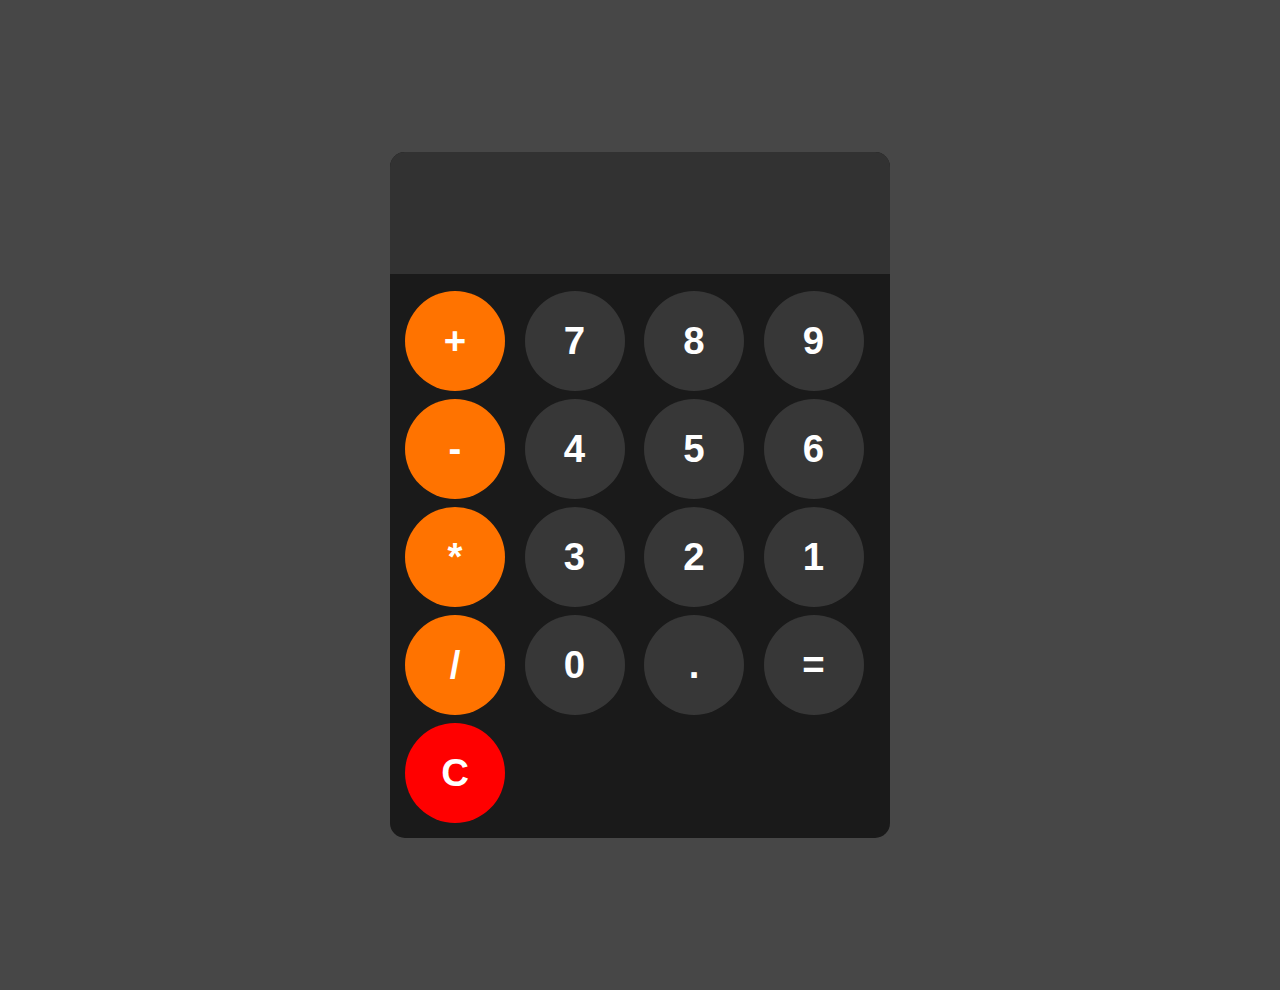
<file: js_calculator/index.html>
<!DOCTYPE html>
<html lang="en">
<head>
    <meta charset="UTF-8">
    <meta name="viewport" content="width=device-width, initial-scale=1.0">
    <title>Document</title>
    <link rel="stylesheet" href="style.css">
</head>
<body>
    <div id="container">
        <input id="display" readonly>
        <div id="keys">
            <button onclick="appendToDisplay('+')" class="operator-btn">+</button>
            <button onclick="appendToDisplay('7')">7</button>
            <button onclick="appendToDisplay('8')">8</button>
            <button onclick="appendToDisplay('9')">9</button>
            <button onclick="appendToDisplay('-')"class="operator-btn">-</button>
            <button onclick="appendToDisplay('4')">4</button>
            <button onclick="appendToDisplay('5')">5</button>
            <button onclick="appendToDisplay('6')">6</button>
            <button onclick="appendToDisplay('*')"class="operator-btn">*</button>
            <button onclick="appendToDisplay('3')">3</button>
            <button onclick="appendToDisplay('2')">2</button>
            <button onclick="appendToDisplay('1')">1</button>
            <button onclick="appendToDisplay('/')"class="operator-btn">/</button>
            <button onclick="appendToDisplay('0')">0</button>
            <button onclick="appendToDisplay('.')">.</button>
            <button onclick="calculate()">=</button>
            <button onclick="clearScreen()"class="clear-btn">C</button>

            
        </div>
    </div>
    <script src="index.js"></script>
</body>
</html>
</file>
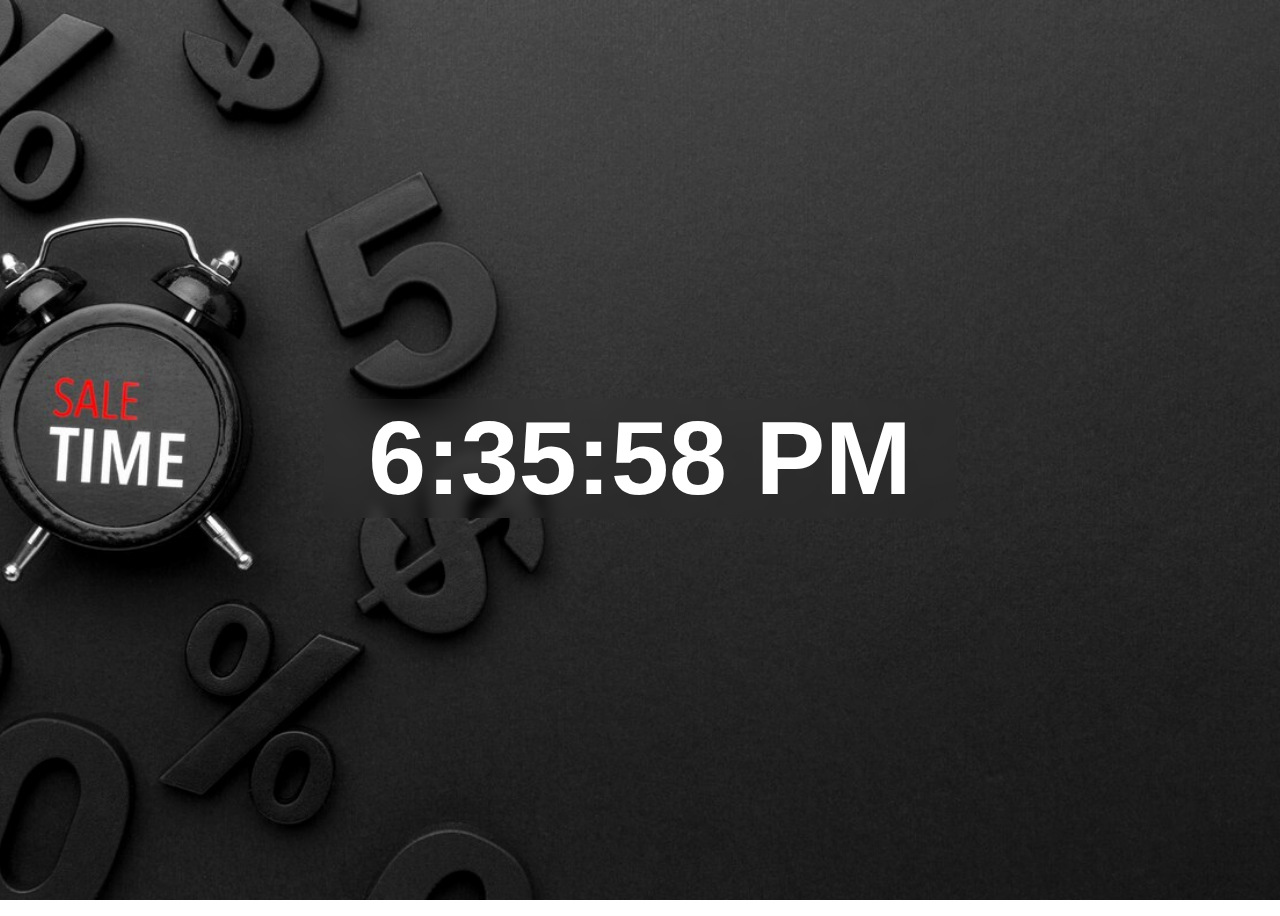
<file: js_digital_clock/index.html>
<!DOCTYPE html>
<html lang="en">
<head>
    <meta charset="UTF-8">
    <meta name="viewport" content="width=device-width, initial-scale=1.0">
    <title>digital clock</title>
    <link rel="stylesheet" href="style.css">
</head>
<body>
    <div id="clock-container">
        <div id="clock">00:00:00</div>
    </div>
    <script src="index.js"></script>
</body>
</html>
</file>
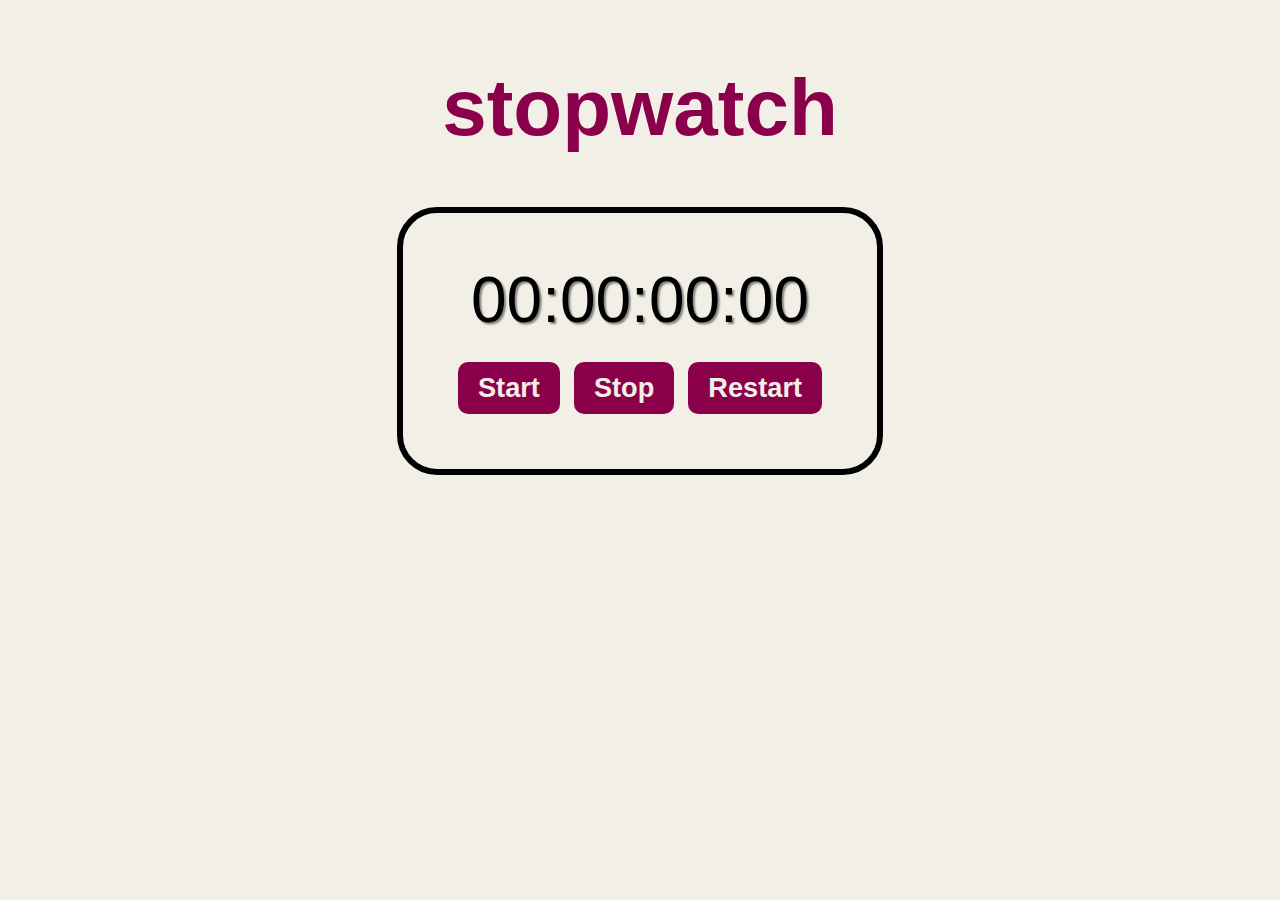
<file: js_stopwatch/index.html>
<!DOCTYPE html>
<html lang="en">
<head>
    <meta charset="UTF-8">
    <meta name="viewport" content="width=device-width, initial-scale=1.0">
    <title>Document</title>
    <link rel="stylesheet" href="style.css">
</head>
<body>
    <h1 id="myh1">stopwatch</h1>
    <div id="container">
       <div id="display">
        00:00:00:00
       </div>
       <div id="control">
            <button id="start" onclick="start()">Start</button>
            <button id="stop" onclick="stop()">Stop</button>
            <button id="reset" onclick="reset()">Restart</button>
       </div>
    </div>
    <script src="index.js"></script>
</body>
</html>
</file>
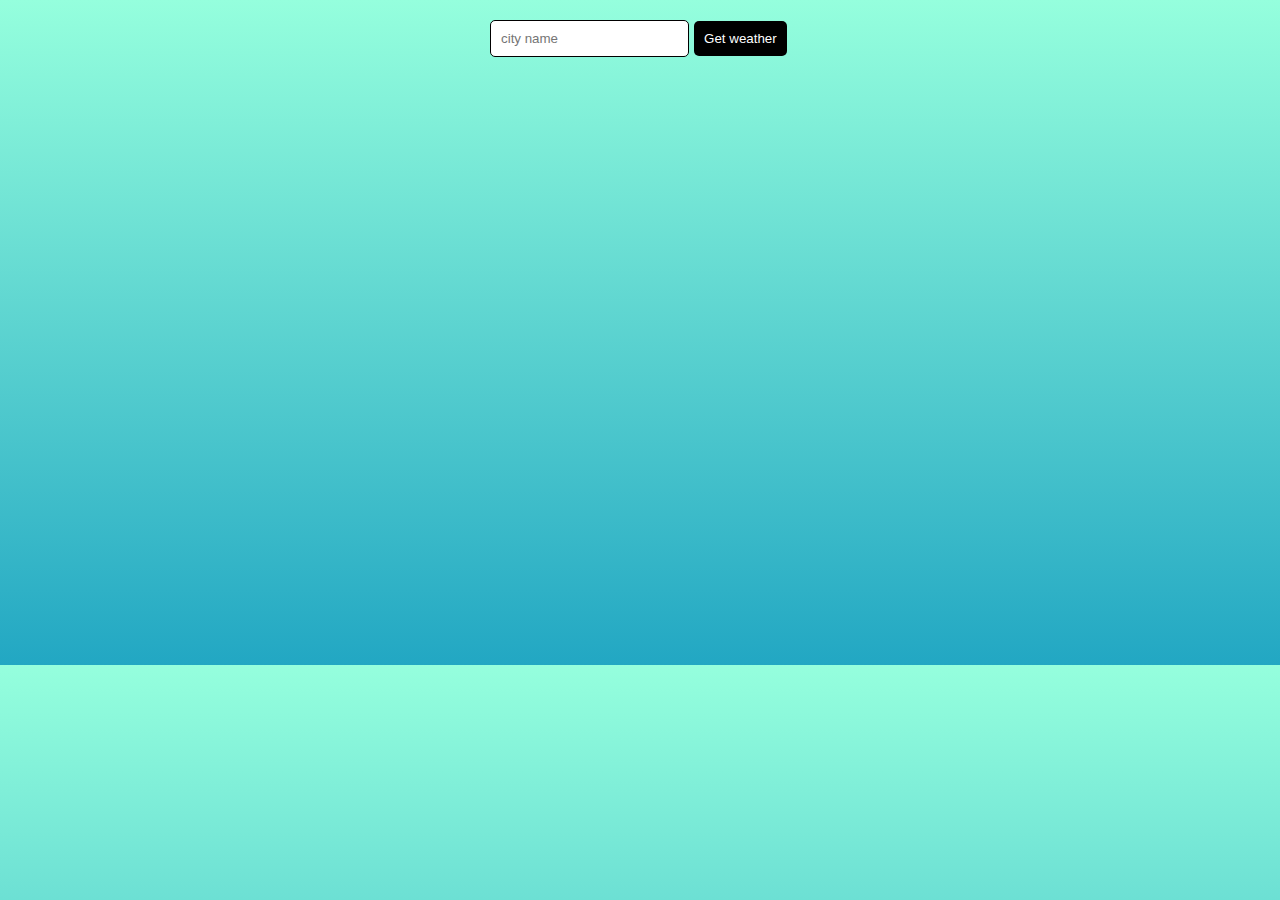
<file: js_weather_app/index.html>
<!DOCTYPE html>
<html lang="en">
<head>
    <meta charset="UTF-8">
    <meta name="viewport" content="width=device-width, initial-scale=1.0">
    <title>Document</title>
    <link rel="stylesheet" href="style.css">
</head>
<body>
    <form class="weatherForm">
        <input type="text" class="cityInput" placeholder="city name">
        <button type="submit">Get weather</button>
    </form>
    <div class="card" style="display: none;">
        
    </div>
    <script src="index.js"></script>
</body>
</html>
</file>
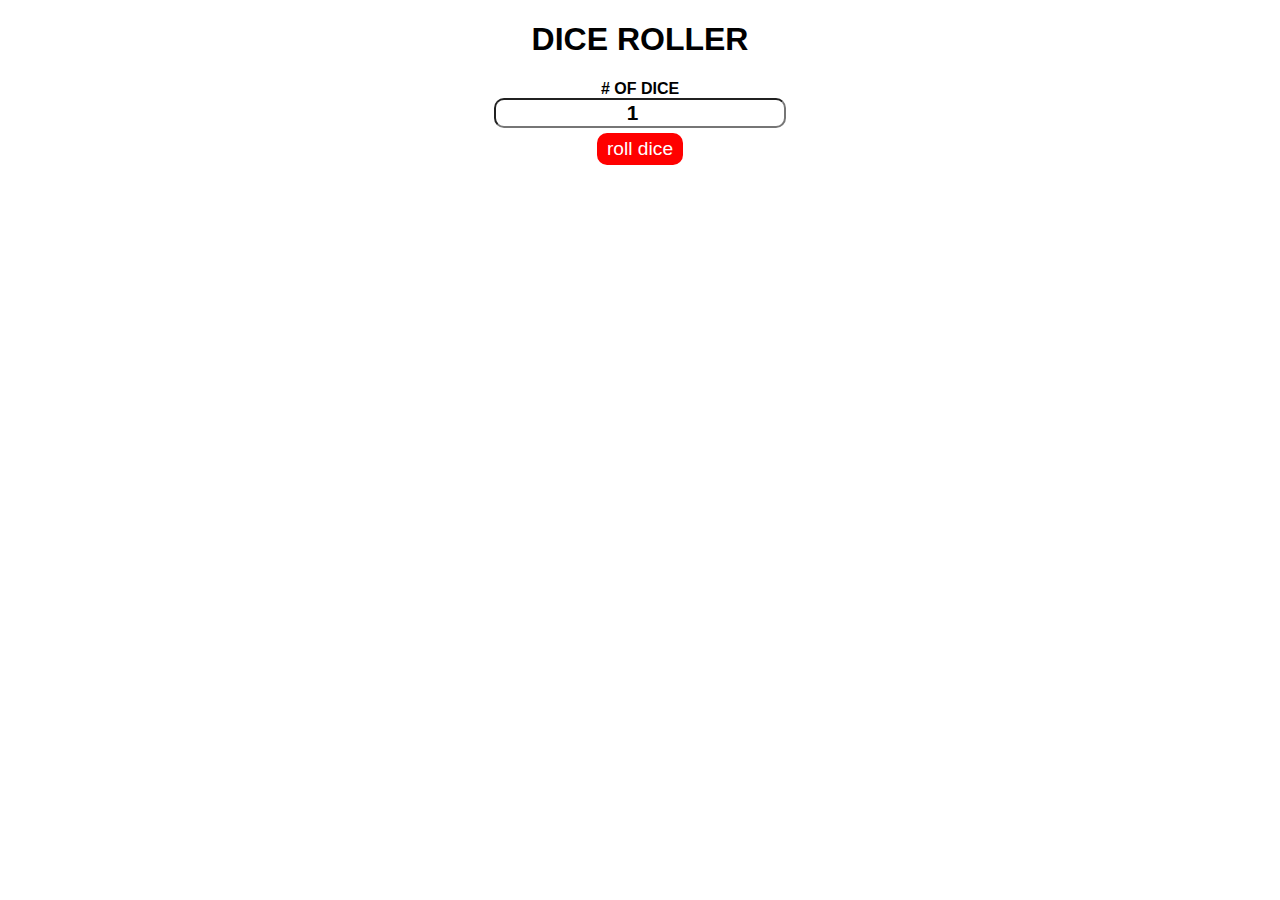
<file: jsdiceroller/index.html>
<!DOCTYPE html>
<html lang="en">
<head>
    <meta charset="UTF-8">
    <meta name="viewport" content="width=device-width, initial-scale=1.0">
    <title>Document</title>
    <link rel="stylesheet" href="style.css">
</head>
<body>
    <div id="container">
        <h1>DICE ROLLER</h1>
        <label># OF DICE</label><br>
        <input type="number" id="numofdice" value="1" min="1"><br>
        <button onclick="rolldice()">roll dice</button>
        <div id="diceresult"></div>
        <div id="diceimg"></div>
    </div>
    <script src="index.js"></script>
</body>
</html>
</file>
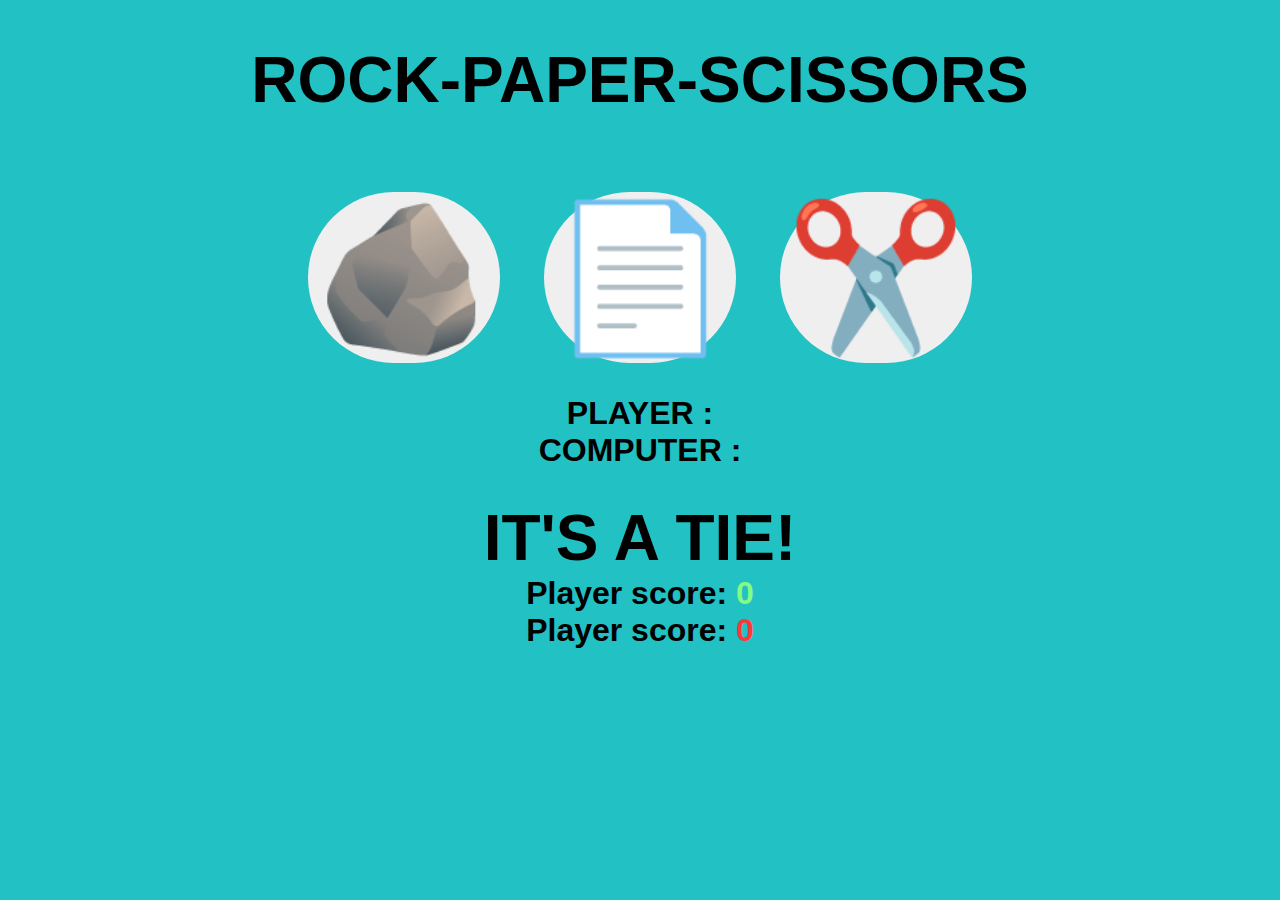
<file: rock-paper-scissors/index.html>
<!DOCTYPE html>
<html lang="en">
<head>
    <meta charset="UTF-8">
    <meta name="viewport" content="width=device-width, initial-scale=1.0">
    <title>RPC game</title>
    <link rel="stylesheet" href="style.css">
</head>
<body>
    <h1 id="myH1">ROCK-PAPER-SCISSORS</h1>
    <div class="choices">
        <button onclick="playGame('rock')">🪨</button>
        <button onclick="playGame('paper')">📄</button>
        <button onclick="playGame('scissors')">✂️</button>
    </div>
    <div id="playerDisplay">
        PLAYER :
    </div>
    <div id="computerDisplay">
        COMPUTER :
    </div>
    <div id="resultDisplay">
        IT'S A TIE!
    </div>

    <div class="scoreDisplay">Player score:
        <span id="playerScoreDisplay">
            0
        </span>
    </div>
    <div class="scoreDisplay">Player score:
        <span id="computerScoreDisplay">
            0
        </span>
    </div>

    

    <script src="index.js"></script>
</body>
</html>
</file>
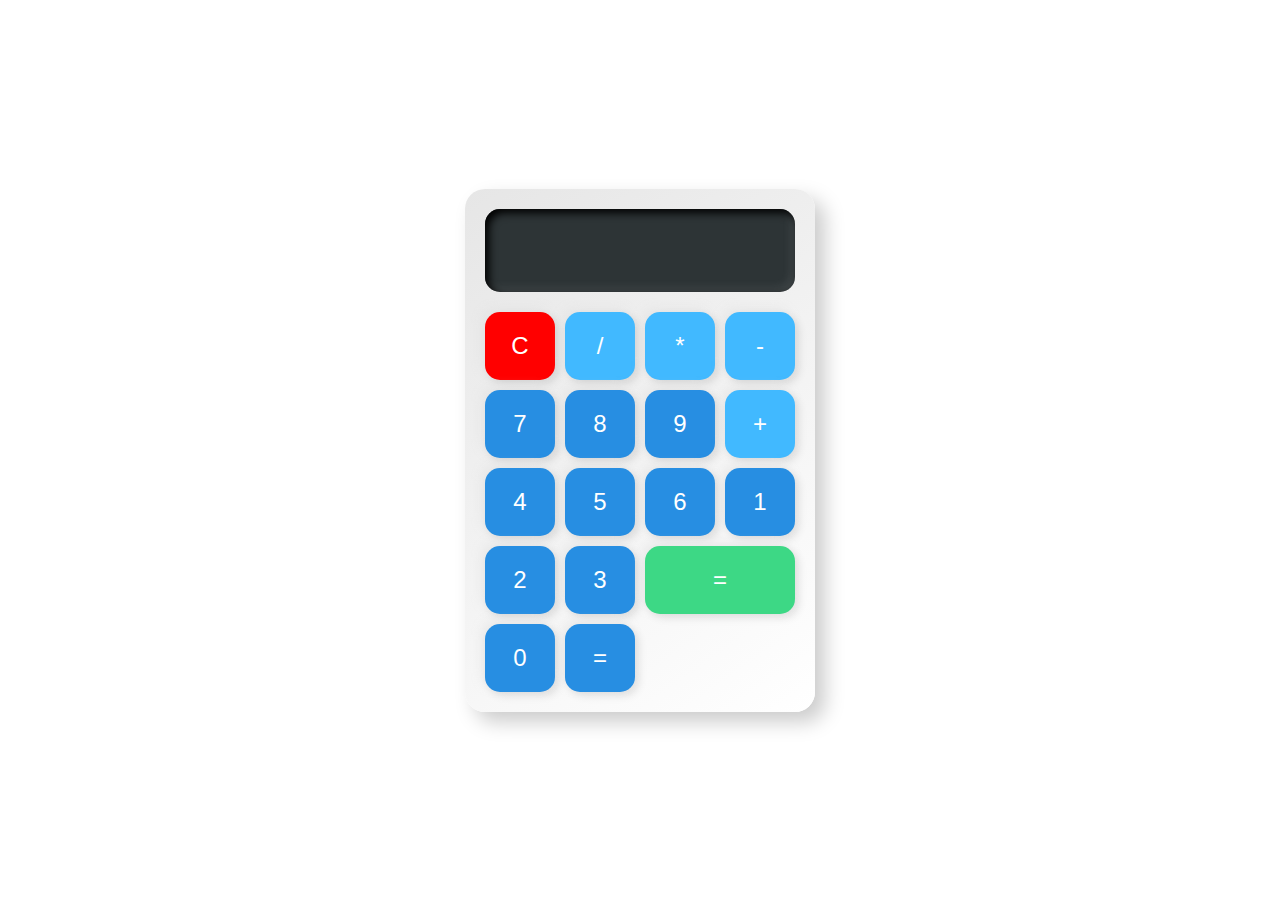
<file: jsf-cal/fcal.html>
<!DOCTYPE html>
<html lang="en">
<head>
    <meta charset="UTF-8">
    <meta name="viewport" content="width=device-width, initial-scale=1.0">
    <title>faulty calculator</title>
    <link rel="stylesheet" href="script.css">
</head>
<body>
    <div class="calculator">
        <div class="display">
            <input type="text" id="display"disabled>
        </div>
        <div class="buttons">
            <button class="btn clear" onclick="clearDisplay()">C</button>
            <button class="btn operator" onclick="appendValue('/')">/</button>
            <button class="btn operator" onclick="appendValue('*')">*</button>
            <button class="btn operator" onclick="appendValue('-')">-</button>
            <button class="btn number" onclick="appendValue('7')">7</button>
            <button class="btn number" onclick="appendValue('8')">8</button>
            <button class="btn number" onclick="appendValue('9')">9</button>
            <button class="btn operator" onclick="appendValue('+')">+</button>
            <button class="btn number" onclick="appendValue('4')">4</button>
            <button class="btn number" onclick="appendValue('5')">5</button>
            <button class="btn number" onclick="appendValue('6')">6</button>
            <button class="btn number" onclick="appendValue('1')">1</button>
            <button class="btn number" onclick="appendValue('2')">2</button>
            <button class="btn number" onclick="appendValue('3')">3</button>
            <button class="btn equals" onclick="calculate()">=</button>
            <button class="btn number" onclick="appendValue('0')">0</button>
            <button class="btn number" onclick="calculate()">=</button>
            
        </div>
    </div>


    <script src="fcal.js"></script>
    
</body>
</html>
</file>
<file: js_calculator/style.css>
body{
    margin: 0;
    justify-content: center;
    display: flex;
    align-items: center;
    height: 110vh;
    background-color: rgb(71, 71, 71);
}

#container{
    font-family: 'Franklin Gothic Medium', 'Arial Narrow', Arial, sans-serif;
    background-color: rgb(26, 26, 26);
    border-radius: 15px;
    max-width: 500px;
    overflow: hidden;
}
#display{
    width: 100%;
    padding: 15px;
    font-size: 5rem;
    margin-bottom: 2px;
    text-align: left;
    border: none;
    background-color: rgb(50, 50, 50);
    color: white;
}
#keys{
    display: grid;
    grid-template-columns: repeat(4,1fr);
    gap: 8px;
    padding: 15px;
}

button{ 
    width: 100px;
    height: 100px;
    border-radius: 50px;
    border: none;
    background-color: rgb(55, 55, 55);
    color: white;
    font-size: 2.4rem;
    font-family:'Franklin Gothic Medium', 'Arial Narrow', Arial, sans-serif;
    font-weight: bold;
    cursor: pointer;

}
button:hover{
    background-color: rgb(81, 81, 81);
}
button:active{
    background-color: rgb(120, 120, 120);
}
.operator-btn{
    background-color: rgb(255, 115, 0);
}
.operator-btn:hover{
    background-color: rgb(252, 150, 40);
}
.operator-btn:active{
    background-color: rgb(255, 127, 48);
}
.clear-btn{
    background-color: rgb(255, 0, 0);
}
.clear-btn:hover{
    background-color: rgb(253, 67, 67);
}
.clear-btn:active{
    background-color: rgb(255, 25, 25);
}
</file>
<file: js_digital_clock/style.css>
body{
    background-image: url(settime.jpg);
    width: auto;
    background-position: center;
    background-size: cover;
    background-attachment: fixed;


    
}
#clock-container{
    display: flex;
    justify-content: center;
    align-items: center;
    height: 100vh;
}
#clock{
    font-family: sans-serif;  
    font-size: 6.5rem;
    font-weight: bold;
    text-align: center;
    color: white;
    backdrop-filter: blur(6px);
    width: 50%;

}
</file>
<file: js_stopwatch/style.css>
body{
    background-color: #f2f0e6;
    flex-direction: column;
    align-items: center;
    display: flex;
}
#myh1{
    font-size: 5rem;
    font-family: Arial, Helvetica, sans-serif;
    color:#8B004B;

}
#container{
    display: flex;
    align-items: center;
    flex-direction: column;
    border: 6px solid ;
    border-radius: 40px;
    padding: 50px;  
}
#display{
    font-size: 4rem;
    font-family: Impact, Haettenschweiler, 'Arial Narrow Bold', sans-serif;
    color: #000000;
    text-shadow: 2px 2px 2px rgba(0, 0, 0, 0.464);
    margin-bottom: 20px;

}
#control button{
    font-size: 1.7rem;
    font-weight: bold;
    padding: 10px 20px;
    margin: 5px;
    border: none;
    border-radius: 10px;
    cursor: pointer;
    background-color: #8B004B;
    color: #f2f0e6;
    transition: background-color 0.5s ease;
}
#control button:hover{
    color: #8B004B;
    background-color: #f2f0e6;
    border: solid #8B004B;
}
</file>
<file: js_weather_app/style.css>
body{
    font-family: system-ui, -apple-system, BlinkMacSystemFont, 'Segoe UI', Roboto, Oxygen, Ubuntu, Cantarell, 'Open Sans', 'Helvetica Neue', sans-serif;
    background: linear-gradient(0deg, rgba(34,167,195,1) 0%, rgb(149, 255, 221) 100%);;
    margin: 0;

    height: 665px;
    display: flex;
    flex-direction: column;
    align-items: center;
}
.weatherForm{
    width: 300px;
    margin: 20px;
    border-radius: 10px;
    align-items: center;
}
.cityInput{
    padding: 10px;
    border-radius: 5px;
    border: 1px solid black;
}
body button{
    padding: 10px;
    border-radius: 5px;
    background-color: rgb(0, 0, 0);
    color: white;
    cursor: pointer;
    border: none;
}
button[type="submit"]:hover{
    background-color: rgba(0, 0, 0, 0.622);
}

.card{
    background:linear-gradient(0deg, rgba(34,167,195,1) 0%, rgba(45,253,170,1) 100%);
    padding: 50px;
    box-shadow: 3px 3px 10px rgba(0,0,0,0.2);
    min-width: 300px;
    border-radius: 10px;
    display: flex;
    flex-direction: column;
    align-items: center;
}
h1{
    font-size: 3.5rem;
    margin-top: 0;
}
p{
    margin: 5px 0;
    font-size: 1.5rem;
}
.citydisplay, .temp{
    font-size: 3.5rem;
    font-weight: bold;
    color: hsla(0, 0%, 0%, 0.75);
    margin-bottom: 10px;

}
.humid{
    font-weight: bold;
    margin-bottom: 25px;
}
.desc{
    font-size: 2rem;
    font-style: italic;
    font-weight: bold;
}
.emoji{
    margin: 0;
    font-size: 7rem;
}
.error{
    font-size: 2rem;
    font-weight: bold;
    color: rgba(0, 0, 0, 0.731);
}
</file>
<file: jsdiceroller/style.css>
#container{
    align-items: center;
    text-align: center;
    font-family: Arial, Helvetica, sans-serif;
    font-weight: bold;
}

#container input {
    font-size: 1.3em;
    text-align: center;
    font-weight: bold;
    border-radius: 10px;
}

button{
    font-size: 1.2em;
    padding: 5px 10px;
    background-color: #ff0000;
    color: white;
    border: none;
    border-radius: 10px;
    cursor: pointer;
    margin: 5px;
}

button:hover {
    background-color: #ff7b78;
}
#diceresult{
    margin-top: 20px;
}
#diceimg img{
    border-radius: 30px;
    margin: 10px;
    width: 350px;
}
</file>
<file: rock-paper-scissors/style.css>
body{
    font-family: 'Franklin Gothic Medium', 'Arial Narrow', Arial, sans-serif;
    background: rgb(34,193,195);
    font-weight: bold;
    margin: 0;
    display: flex;
    flex-direction: column;
    align-items: center;
}
h1{
    font-size: 4rem;
}
.choices{
    max-width: 800px;
    margin: 0 auto;
    padding: 2rem;
}
.choices button{

    border: none;
    min-width: 150px;
    margin: 0 20px;
    font-size: 9rem;
    border-radius: 250px;
    cursor: pointer;
    transition: background-color 0.3s ease;
}
.choices button:hover{
    background-color: rgb(34,193,195);

}
#playerDisplay,#computerDisplay{
    font-size: 2rem;
}
#resultDisplay{
    font-size: 4rem;
    margin-top: 2rem; 
}
.greenText,#playerScoreDisplay{
    color: rgb(132, 253, 132);
}
.redText,#computerScoreDisplay{
    color: rgb(254, 56, 56);
}
.scoreDisplay{
    font-size: 2rem;
}
</file>
<file: jsf-cal/script.css>
*{
    margin: 0px;
    box-sizing: border-box;
    padding: 0;
}

body{
    background-color: rgb(255, 255, 255) ;
    display: flex;
    justify-content: center;
    font-family: 'poppins',sans-serif;
    align-items: center;
    height: 100vh;
}

.calculator{
    background: linear-gradient(145deg,#e6e6e6,#ffffff);
    box-shadow: 10px 10px 20px #cccccc,-10px -10px 20px #ffffff;
    padding: 20px;
    width: 350px;
    border-radius: 20px;
}


.display input{
    background-color: #2d3436;
    width: 100%;
    color: #fff;
    font-size: 38px;
    border: none;
    padding: 20px;
    border-radius: 15px;
    text-align: right;
    margin-bottom: 20px;
    box-shadow: inset 4px 4px 8px rgb(0, 0,0.2),inset -4px -4px 8px rgb(225, 225,225,0.1);
}
.buttons{
    display: grid;
    grid-template-columns: repeat(4,1fr);
    gap: 10px;
}

.btn{
    background-color: #dfe6e9;
    border: none;
    font-size: 24px;
    border-radius: 15px;
    padding: 20px;
    cursor: pointer;
    transition: all 0.3s ease;
    box-shadow: 4px 4px 8px rgb(0,0,0,0.1),-4px -4px 8px rgb(225, 225,225,0.5);

}

.btn:hover{
    background-color: #b2bec3;   
}

.btn:active{
    transform: translateY(4px);
}

.clear{
    background-color: rgb(255, 0, 0);
    color: white;
}
.operator{
    background-color: rgb(65, 185, 255);
    color: white;
}
.equals{
    background-color: rgb(61, 216, 133);
    color: white;
    grid-column: span 2;
}
.number{
    background-color: rgb(39, 142, 226);
    color: rgb(255, 255, 255);
}
.btn.clear:hover,
.btn.operator:hover,
.btn.equals:hover{
    opacity: 0.8;
}
</file>
